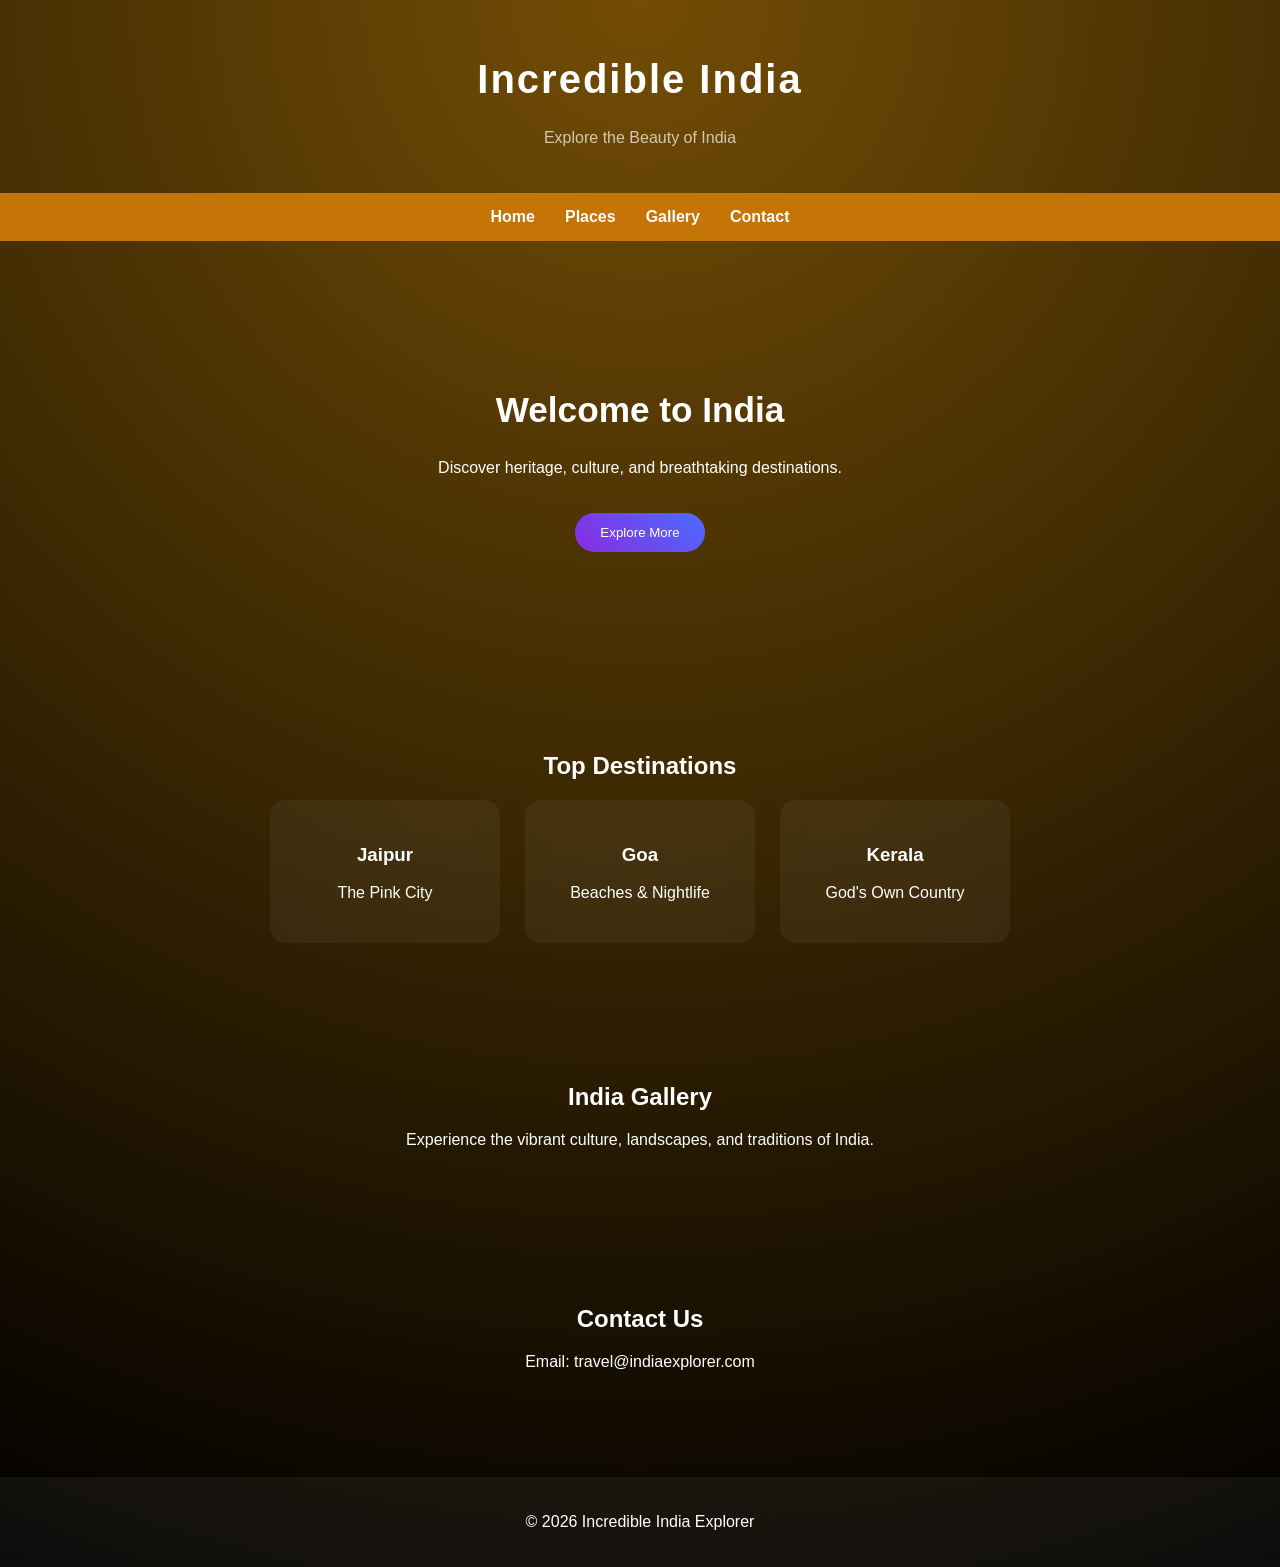
<file: WTexp 1/index.html>
<!DOCTYPE html> 
<html>
<head>
    <title>Incredible India Explorer</title>
    <link rel="stylesheet" href="style.css">
</head>
<body>

<header>
    <h1>Incredible India</h1>
    <p>Explore the Beauty of India</p>
</header>

<nav>
    <a href="#home">Home</a>
    <a href="#places">Places</a>
    <a href="#gallery">Gallery</a>
    <a href="#contact">Contact</a>
</nav>

<section id="home" class="hero">
    <h2>Welcome to India</h2>
    <p>Discover heritage, culture, and breathtaking destinations.</p>
    <button>Explore More</button>
</section>

<section id="places" class="content">
    <h2>Top Destinations</h2>
    <div class="card-container">
        <div class="card">
            <h3>Jaipur</h3>
            <p>The Pink City</p>
        </div>
        <div class="card">
            <h3>Goa</h3>
            <p>Beaches & Nightlife</p>
        </div>
        <div class="card">
            <h3>Kerala</h3>
            <p>God's Own Country</p>
        </div>
    </div>
</section>

<section id="gallery" class="content">
    <h2>India Gallery</h2>
    <p>Experience the vibrant culture, landscapes, and traditions of India.</p>
</section>

<section id="contact" class="content">
    <h2>Contact Us</h2>
    <p>Email: travel@indiaexplorer.com</p>
</section>

<footer>
    <p>© 2026 Incredible India Explorer</p>
</footer>

</body>
</html>
</file>
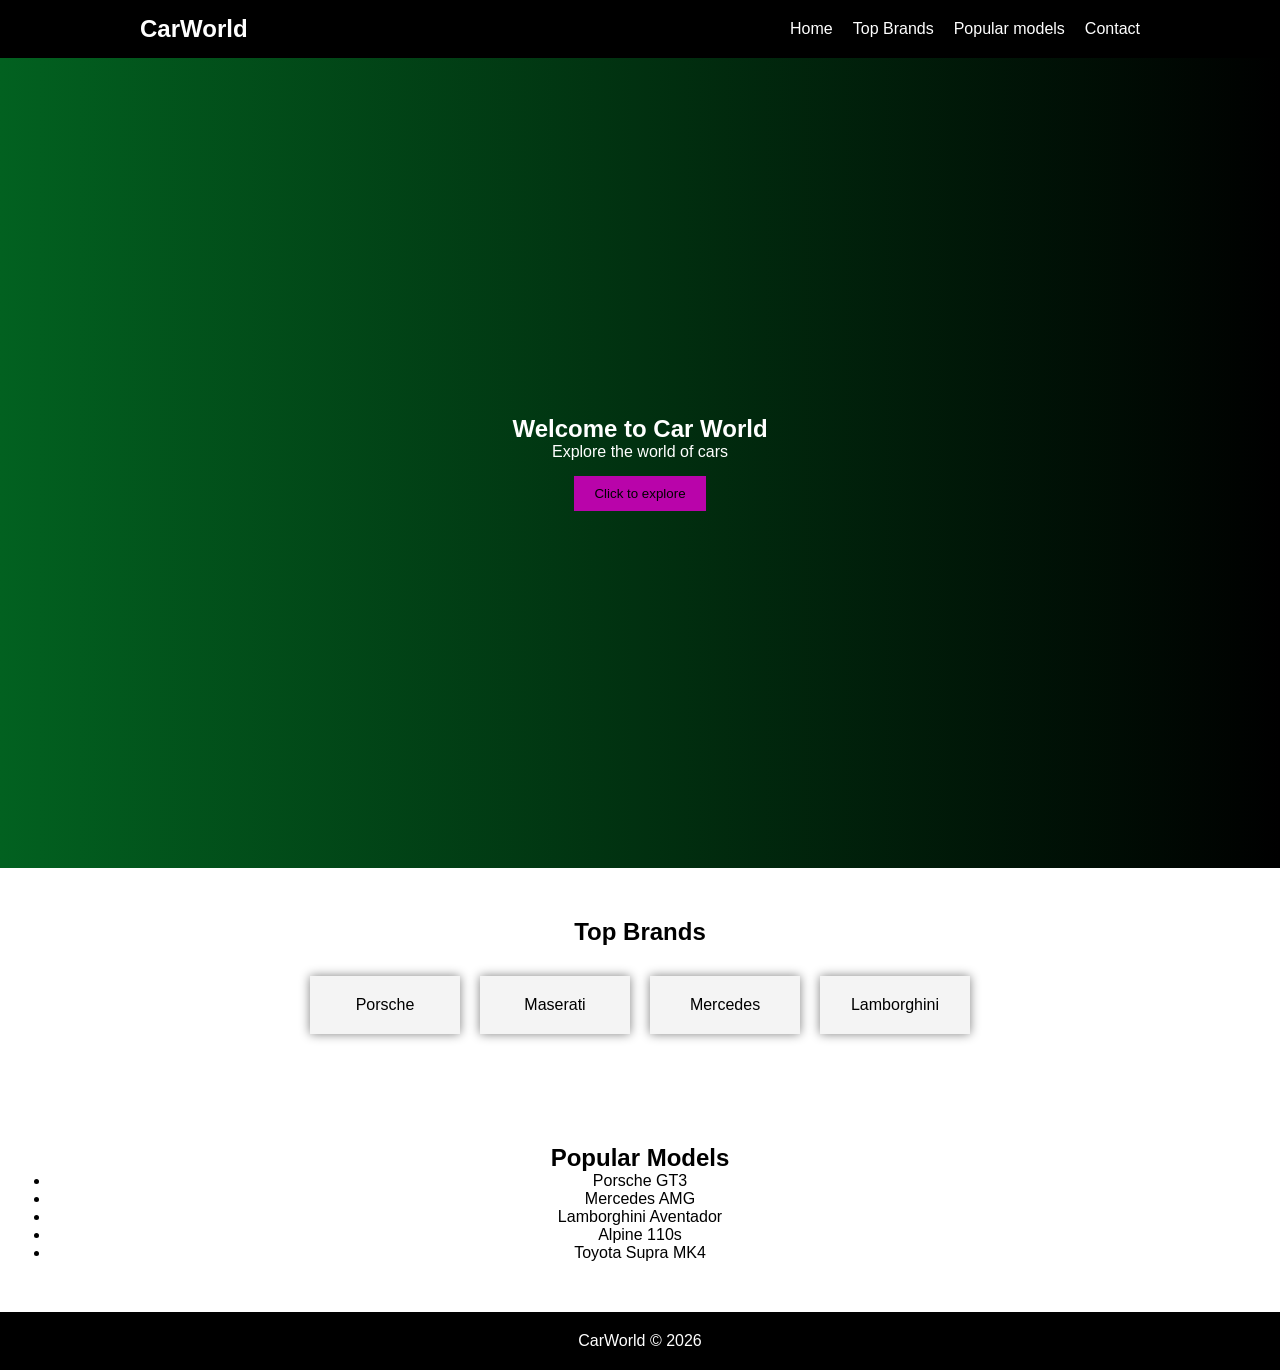
<file: WTexp 2/index.html>
<!DOCTYPE html>
<html lang="en">
<head>
    <meta charset="UTF-8">
    <meta name="viewport" content="width=device-width, initial-scale=1.0">
    <title>Car World</title>
    <link rel="stylesheet" href="style.css">
</head>
<body>

<header>
    <nav>
        <h2 class="logo">CarWorld</h2>
        <ul>
            <li><a href="#">Home</a></li>
            <li><a href="#brands">Top Brands</a></li>
            <li><a href="#models">Popular models</a></li>
            <li><a href="#contact">Contact</a></li>
        </ul>
    </nav>
</header>

<section class="hero">
    <h1>Welcome to Car World</h1>
    <p>Explore the world of cars</p>
    <button onclick="showMessage()">Click to explore</button>
</section>

<section id="brands" class="section">
    <h2>Top Brands</h2>
    <div class="cards">
        <div class="card">Porsche</div>
        <div class="card">Maserati</div>
        <div class="card">Mercedes</div>
        <div class="card">Lamborghini</div>
    </div>
</section>

<section id="models" class="section">
    <h2>Popular Models</h2>
    <ul id="ModelsList"></ul>
</section>

<footer id="contact">
    <p>CarWorld © 2026</p>
</footer>

<script src="script.js"></script>
</body>
</html>
</file>
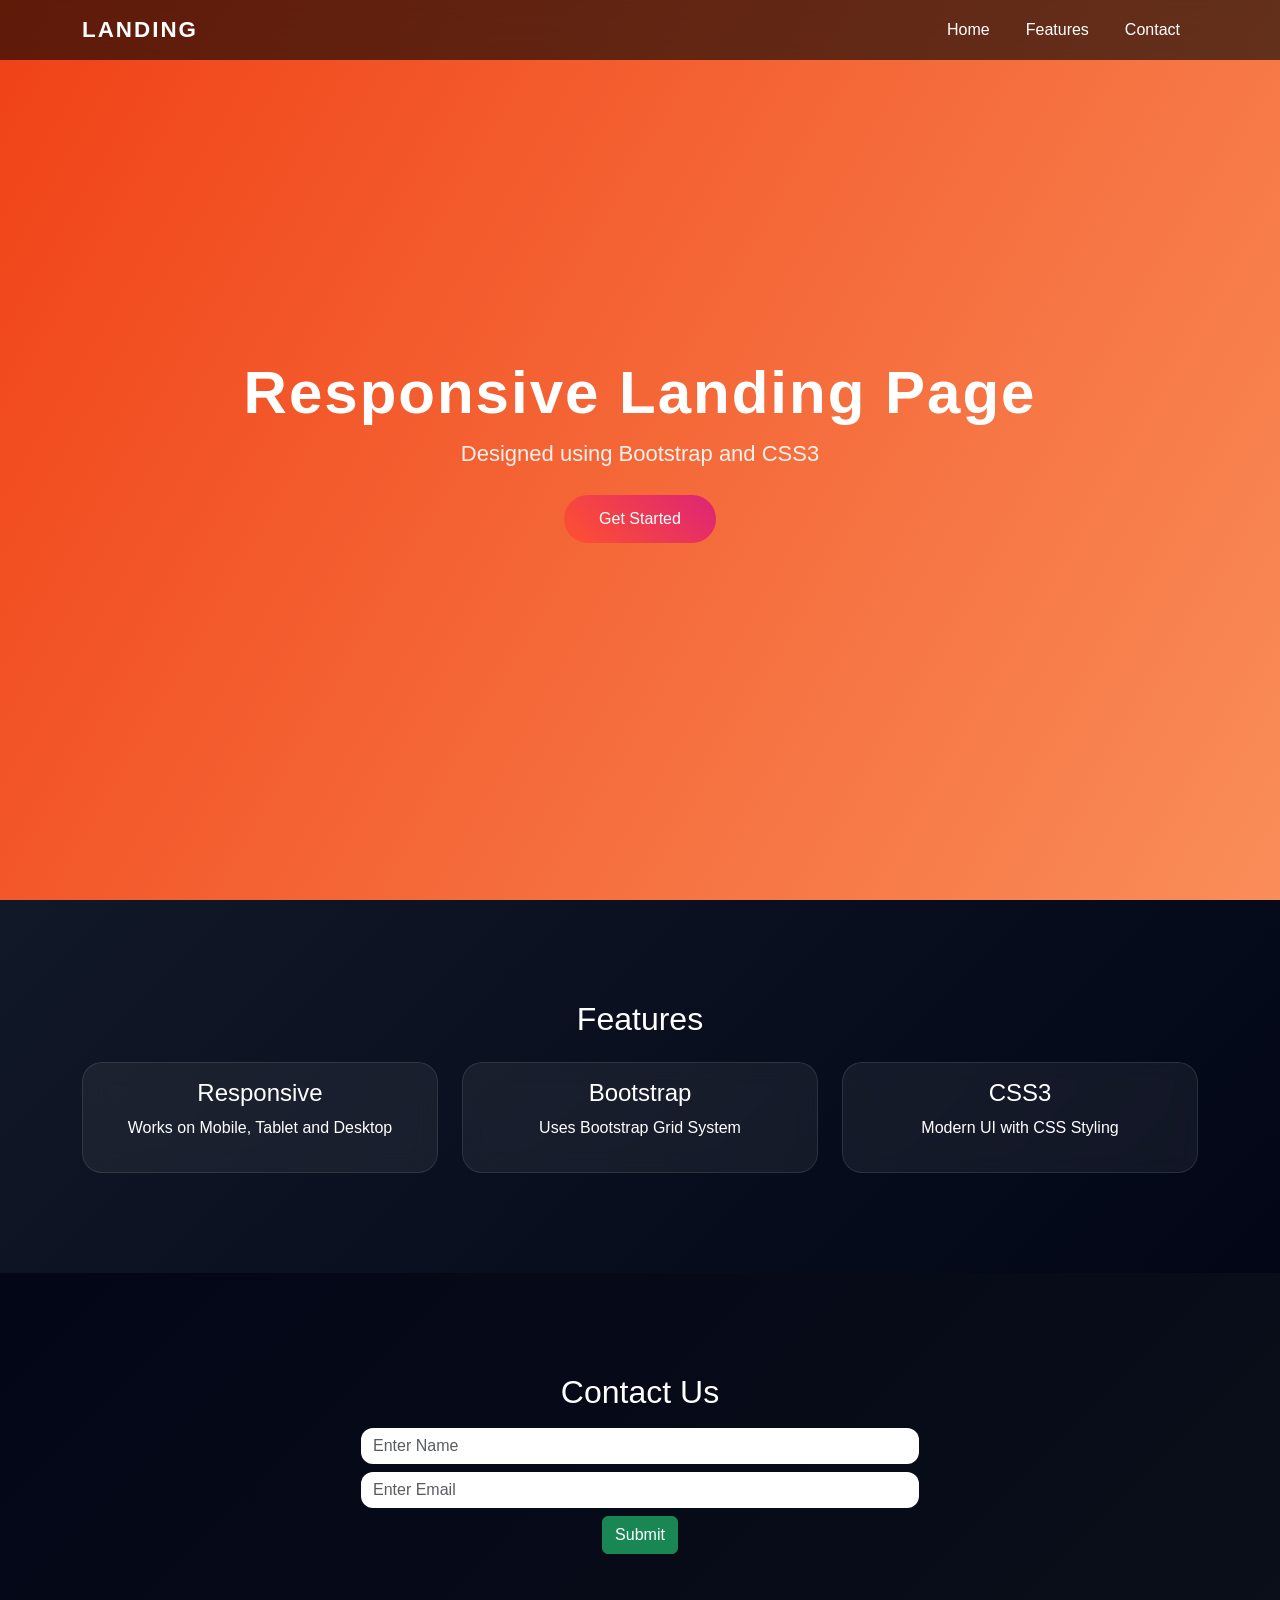
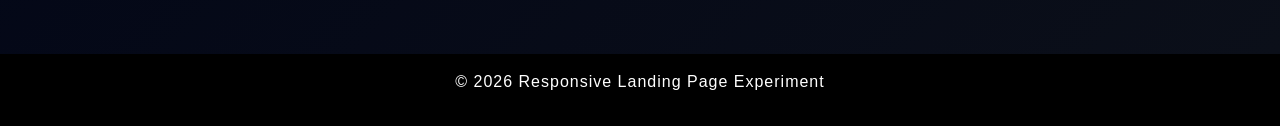
<file: WTexp 3/index.html>
<!DOCTYPE html>
<html lang="en">
<head>
    <meta charset="UTF-8">
    <meta name="viewport" content="width=device-width, initial-scale=1.0">
    <title>Responsive Landing Page</title>

    <!-- Bootstrap CSS -->
    <link href="https://cdn.jsdelivr.net/npm/bootstrap@5.3.0/dist/css/bootstrap.min.css" rel="stylesheet">

    <!-- Custom CSS -->
    <link rel="stylesheet" href="style.css">
</head>
<body>

<!-- Navbar -->
<nav class="navbar navbar-expand-lg navbar-dark fixed-top">
    <div class="container">
        <a class="navbar-brand" href="#">LANDING</a>

        <button class="navbar-toggler" data-bs-toggle="collapse" data-bs-target="#nav">
            <span class="navbar-toggler-icon"></span>
        </button>

        <div class="collapse navbar-collapse" id="nav">
            <ul class="navbar-nav ms-auto">
                <li class="nav-item"><a class="nav-link" href="#home">Home</a></li>
                <li class="nav-item"><a class="nav-link" href="#features">Features</a></li>
                <li class="nav-item"><a class="nav-link" href="#contact">Contact</a></li>
            </ul>
        </div>
    </div>
</nav>

<!-- Hero Section -->
<section id="home" class="hero d-flex align-items-center text-center">
    <div class="container">
        <h1 class="fade-in">Responsive Landing Page</h1>
        <p class="fade-in">Designed using Bootstrap and CSS3</p>
        <button class="btn btn-primary" onclick="showMessage()">Get Started</button>
    </div>
</section>

<!-- Features Section -->
<section id="features">
    <div class="container text-center">
        <h2>Features</h2>
        <div class="row mt-4">

            <div class="col-md-4">
                <div class="card p-3" onclick="featureClick('Responsive Design')">
                    <h4>Responsive</h4>
                    <p>Works on Mobile, Tablet and Desktop</p>
                </div>
            </div>

            <div class="col-md-4">
                <div class="card p-3" onclick="featureClick('Bootstrap Grid')">
                    <h4>Bootstrap</h4>
                    <p>Uses Bootstrap Grid System</p>
                </div>
            </div>

            <div class="col-md-4">
                <div class="card p-3" onclick="featureClick('CSS Styling')">
                    <h4>CSS3</h4>
                    <p>Modern UI with CSS Styling</p>
                </div>
            </div>

        </div>
    </div>
</section>

<!-- Contact Section -->
<section id="contact">
    <div class="container text-center">
        <h2>Contact Us</h2>

        <form onsubmit="return validateForm()" class="w-50 mx-auto mt-3">
            <input type="text" id="name" placeholder="Enter Name" class="form-control mb-2">
            <input type="email" id="email" placeholder="Enter Email" class="form-control mb-2">
            <button class="btn btn-success">Submit</button>
        </form>
    </div>
</section>

<!-- Footer -->
<footer class="text-center p-3">
    <p>© 2026 Responsive Landing Page Experiment</p>
</footer>

<!-- JS -->
<script src="script.js"></script>

<!-- Bootstrap JS -->
<script src="https://cdn.jsdelivr.net/npm/bootstrap@5.3.0/dist/js/bootstrap.bundle.min.js"></script>

</body>
</html>
</file>
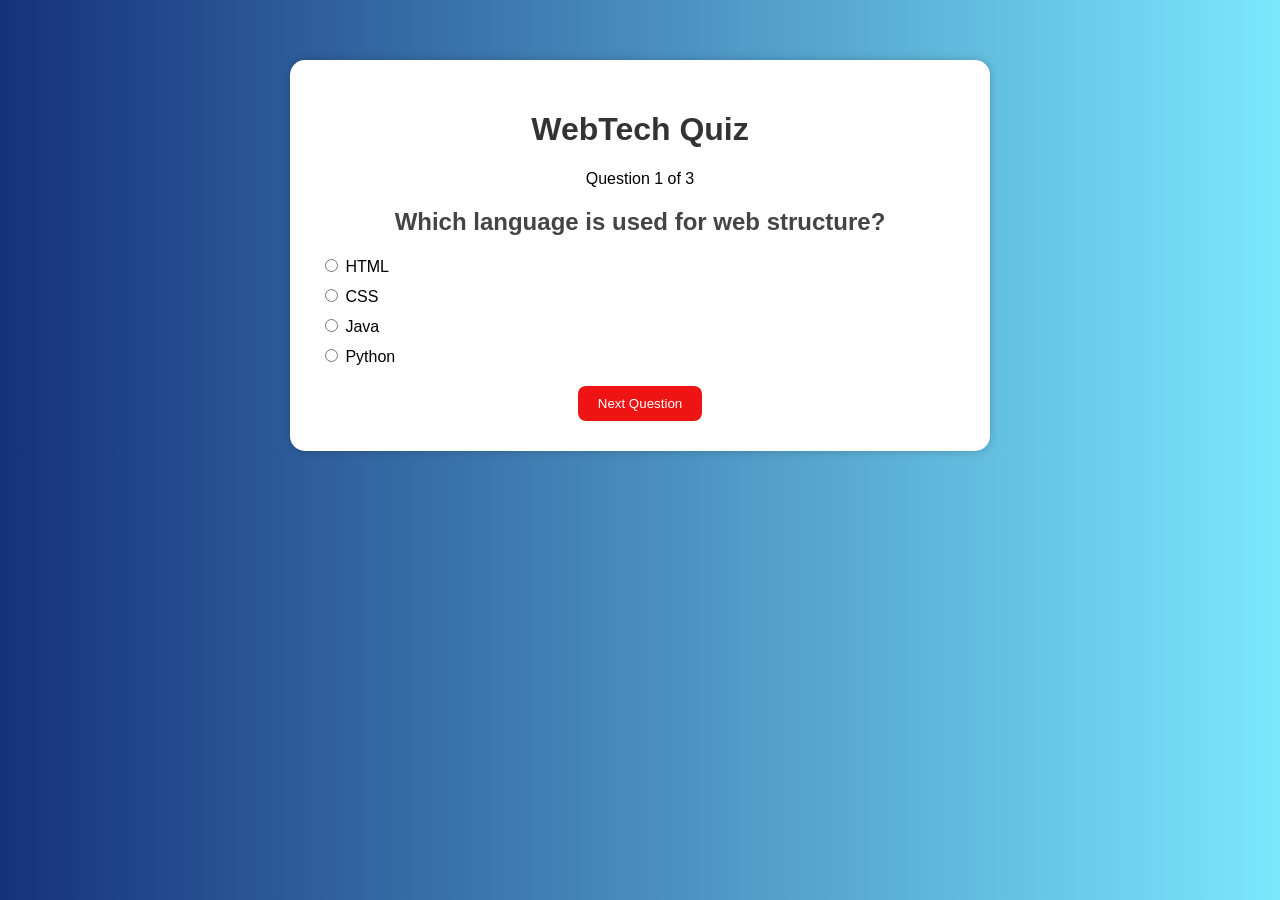
<file: WTexp 5/index.html>
<!DOCTYPE html>
<html lang="en">
<head>
    <meta charset="UTF-8">
    <meta name="viewport" content="width=device-width, initial-scale=1.0">
    <title>WebTech Quiz</title>
    <link rel="stylesheet" href="style.css">
</head>
<body>

<div class="container">
    <h1>WebTech Quiz</h1>
    <div id="progress"></div>

    <div id="quiz-box">
        <h2 id="question"></h2>
        <div id="options"></div>
        <button id="nextBtn">Next Question</button>
    </div>

    <div id="result-box" class="hide">
        <h2 id="score"></h2>
        <button onclick="restartQuiz()">Restart Quiz</button>
    </div>
</div>

<script src="script.js"></script>
</body>
</html>
</file>
<file: WTexp 1/style.css>
body {
    margin: 0;
    font-family: 'Segoe UI', sans-serif;
    background: radial-gradient(circle at top, #734d05, #000);
    color: white;
}

/* Header */
header {
    text-align: center;
    padding: 30px 20px;
    background: transparent;
}

header h1 {
    font-size: 2.5rem;
    letter-spacing: 2px;
}

header p {
    opacity: 0.7;
}

/* Navbar */
nav {
    display: flex;
    justify-content: center;
    gap: 30px;
    padding: 15px;
    background: rgb(196, 117, 5);
    backdrop-filter: blur(10px);
    position: sticky;
    top: 0;
}

nav a {
    color: white;
    text-decoration: none;
    font-weight: 600;
    position: relative;
}

nav a::after {
    content: "";
    position: absolute;
    width: 0%;
    height: 2px;
    background: #8a2be2;
    left: 0;
    bottom: -5px;
    transition: 0.3s;
}

nav a:hover::after {
    width: 100%;
}

/* Hero Section */
.hero {
    text-align: center;
    padding: 120px 20px;
    /*background: linear-gradient(rgba(0,0,0,0.6), rgba(0,0,0,0.9)),
                url('https://images.unsplash.com/photo-1446776811953-b23d57bd21aa') no-repeat center;*/
    background-size: cover;
}

.hero h2 {
    font-size: 2.2rem;
}

button {
    margin-top: 20px;
    padding: 12px 25px;
    background: linear-gradient(45deg, #8a2be2, #4b6cff);
    border: none;
    border-radius: 30px;
    color: white;
    cursor: pointer;
    transition: 0.3s;
}

button:hover {
    transform: scale(1.05);
    box-shadow: 0 0 15px rgba(138, 43, 226, 0.7);
}

/* Sections */
.content {
    padding: 60px 20px;
    text-align: center;
}

/* Cards */
.card-container {
    display: flex;
    justify-content: center;
    gap: 25px;
    flex-wrap: wrap;
}

.card {
    background: rgba(255, 255, 255, 0.05);
    padding: 25px;
    width: 180px;
    border-radius: 15px;
    backdrop-filter: blur(10px);
    transition: 0.3s;
}

.card:hover {
    transform: translateY(-10px);
    box-shadow: 0 0 20px rgba(75, 108, 255, 0.5);
}

/* Footer */
footer {
    text-align: center;
    padding: 20px;
    background: rgba(255,255,255,0.05);
    margin-top: 30px;
}
</file>
<file: WTexp 2/style.css>
* {
    margin: 0;
    padding: 0;
    box-sizing: border-box;
    font-family: Arial, sans-serif;
}

header {
    background: black;
    color: white;
    padding: 15px;
}

nav {
    display: flex;
    justify-content: space-between;
    align-items: center;
    width: 80%;
    margin: auto;
}

nav ul {
    display: flex;
    list-style: none;
}

nav ul li {
    margin-left: 20px;
}

nav ul li a {
    color: white;
    text-decoration: none;
}

.hero {
    height: 90vh;
    background: linear-gradient(to right, rgb(2, 97, 32), black);
    color: white;
    display: flex;
    flex-direction: column;
    justify-content: center;
    align-items: center;
    text-align: center;

}

.hero button {
    padding: 10px 20px;
    margin-top: 15px;
    border: none;
    background: rgb(185, 4, 170);
    cursor: pointer;
}

.section {
    padding: 50px;
    text-align: center;
}

.cards {
    display: flex;
    justify-content: center;
    margin-top: 20px;
}

.card {
    background: #f4f4f4;
    padding: 20px;
    margin: 10px;
    width: 150px;
    box-shadow: 0 0 10px gray;
}

footer {
    background: black;
    color: white;
    text-align: center;
    padding: 20px;
}

#characterList {
    list-style: none;
    margin-top: 20px;
}
</file>
<file: WTexp 3/style.css>
/* Reset */
* {
    margin: 0;
    padding: 0;
    box-sizing: border-box;
}

body {
    font-family: 'Poppins', sans-serif;
    scroll-behavior: smooth;
    background: radial-gradient(circle at top, #0b0f19, #020617);
    color: white;
}

/* Navbar */
.navbar {
    background: rgba(0, 0, 0, 0.6);
    backdrop-filter: blur(12px);
    transition: 0.3s;
}

.navbar-brand {
    font-weight: bold;
    letter-spacing: 2px;
    font-size: 1.4rem;
}

.nav-link {
    color: white !important;
    position: relative;
    margin: 0 10px;
}

.nav-link::after {
    content: "";
    position: absolute;
    width: 0%;
    height: 2px;
    background: #00c6ff;
    left: 0;
    bottom: -5px;
    transition: 0.3s;
}

.nav-link:hover::after {
    width: 100%;
}

/* Hero Section */
.hero {
    height: 100vh;
    background: linear-gradient(120deg, #f04116, #feb47b, #ff9966);
    background-size: 300% 300%;
    animation: gradientMove 10s infinite alternate;
    display: flex;
    align-items: center;
    justify-content: center;
    text-align: center;
    padding: 20px;
}

.hero h1 {
    font-size: 60px;
    font-weight: 700;
    letter-spacing: 2px;
}

.hero p {
    font-size: 22px;
    margin-bottom: 25px;
    opacity: 0.9;
}

/* Gradient animation */
@keyframes gradientMove {
    0% { background-position: left; }
    100% { background-position: right; }
}

/* Buttons */
.btn-primary {
    background: linear-gradient(45deg, #ff512f, #dd2476);
    border: none;
    padding: 12px 35px;
    border-radius: 50px;
    transition: 0.3s;
    font-weight: 500;
}

.btn-primary:hover {
    transform: scale(1.1);
    box-shadow: 0 0 20px rgba(221, 36, 118, 0.7);
}

/* Sections */
section {
    padding: 100px 0;
}

/* Features */
#features {
    background: linear-gradient(135deg, #111827, #020617);
}

/* Cards */
.card {
    background: rgba(255, 255, 255, 0.06);
    border-radius: 20px;
    backdrop-filter: blur(12px);
    border: 1px solid rgba(255,255,255,0.1);
    transition: 0.4s;
    color: white;
    overflow: hidden;
}

.card:hover {
    transform: translateY(-12px) scale(1.03);
    box-shadow: 0 0 30px rgba(255, 81, 47, 0.6);
}

/* Card image hover (if you add images later) */
.card img {
    transition: 0.4s;
}

.card:hover img {
    transform: scale(1.1);
}

/* Contact */
#contact {
    background: linear-gradient(135deg, #020617, #0b0f19);
}

input, textarea {
    border-radius: 12px !important;
    border: none !important;
    padding: 14px;
    background: rgba(255,255,255,0.08);
    color: white;
}

input::placeholder,
textarea::placeholder {
    color: rgba(255,255,255,0.6);
}

/* Footer */
footer {
    background: #000;
    color: white;
    letter-spacing: 1px;
}

/* Animations */
.fade-in {
    animation: fadeInUp 1.2s ease;
}

@keyframes fadeInUp {
    from {
        opacity: 0;
        transform: translateY(50px);
    }
    to {
        opacity: 1;
        transform: translateY(0);
    }
}

/* Scrollbar styling 
::-webkit-scrollbar {
    width: 8px;
}

::-webkit-scrollbar-thumb {
    background: linear-gradient(#ff512f, #dd2476);
    border-radius: 10px;
}*/
</file>
<file: WTexp 5/style.css>
body {
    margin: 0;
    font-family: Arial;
    background: linear-gradient(to right, #15317c, #7be8fe);
}

.container {
    width: 50%;
    margin: auto;
    margin-top: 60px;
    background: white;
    padding: 30px;
    border-radius: 15px;
    box-shadow: 0 0 10px rgba(0,0,0,0.2);
    text-align: center;
}

h1 {
    color: #333;
}

#question {
    color: #444;
}

#options {
    margin: 20px 0;
    text-align: left;
}

.option {
    margin: 10px 0;
}

button {
    padding: 10px 20px;
    border: none;
    background: #ee1414;
    color: white;
    border-radius: 8px;
    cursor: pointer;
}

button:hover {
    background: #a01e04;
}

.hide {
    display: none;
}
</file>
